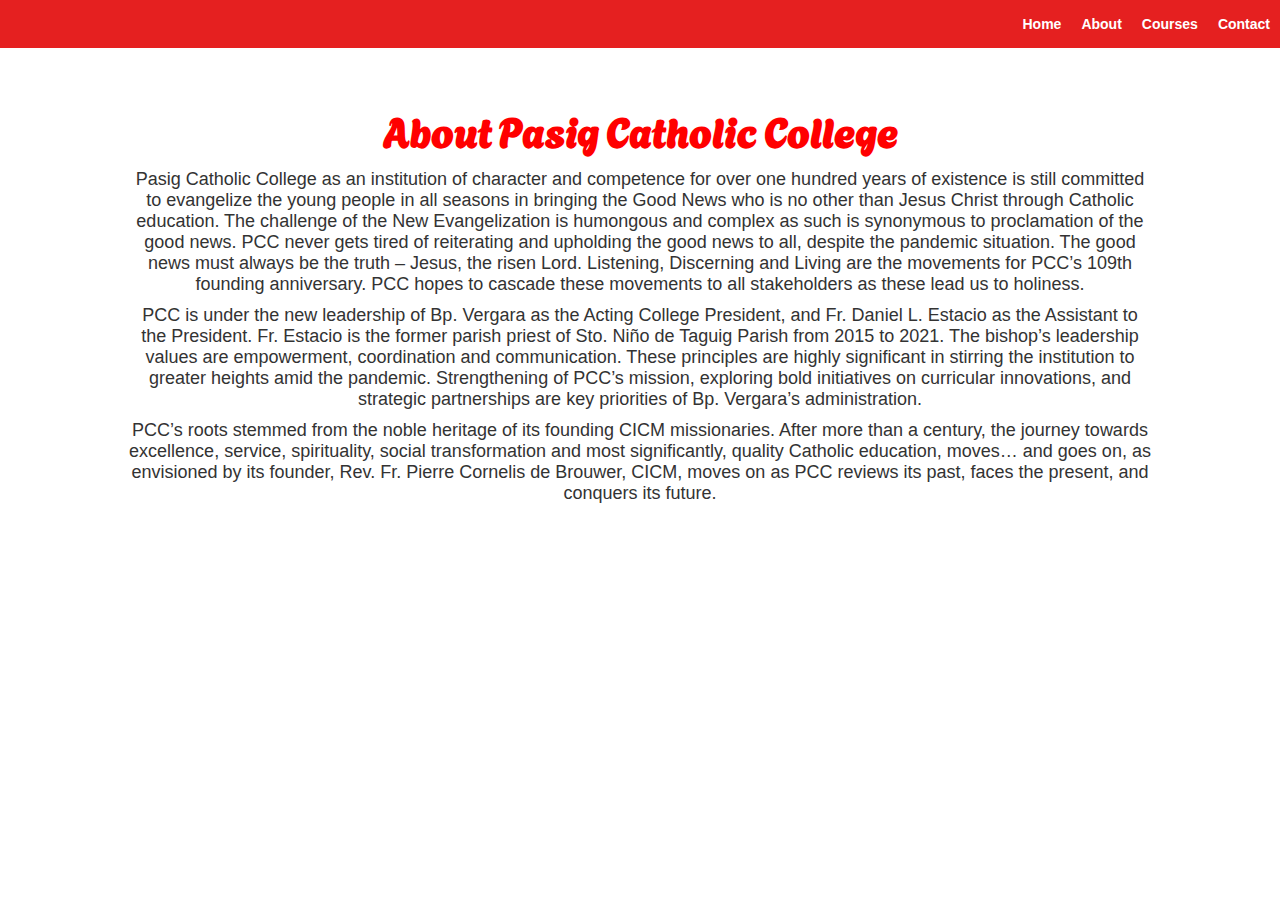
<file: about.html>
<!DOCTYPE html>
<html lang="en">
<head>
    <meta charset="UTF-8">
    <meta name="viewport" content="width=device-width, initial-scale=1.0">
    <title>About Us - Bright Future Academy</title>
    <link href='https://fonts.googleapis.com/css?family=Agbalumo' rel='stylesheet'>
    <style>
        * {
            margin: 0;
            padding: 0;
            box-sizing: border-box;
            font-family: 'Poppins', sans-serif;
        }
        body {
            background-color: white;
        }
        header {
            position: fixed;
            top: 10px;
            right: 20px;
            width: auto;
            display: flex;
            justify-content: flex-end;
            align-items: center;
            padding: 5px 20px;
            color: white;
            z-index: 1000;
        }
        nav {
    background:#E52020;
    padding: 15px 0; /* Adjust padding for better spacing */
    width: 100%; /* Ensure it covers full width */
    position: fixed;
    top: 0;
    left: 0;
    z-index: 1000;
    align-items: left;
}

nav ul {
    list-style: none;
    display: flex;
    justify-content: right; /* Centers nav items */
    padding: 0;
    margin: 0;
}

nav ul li {
    margin: 0 10px;
}

nav ul li a {
    text-decoration: none;
            color: white;
            font-size: 14px;
            transition: color 0.3s;
            font-weight: bold;
}

nav ul li a:hover {
    color: #8E1616;
}

        .content {
            margin: 100px auto;
            width: 80%;
            text-align: center;
        }
        .content h1 {
            font-size: 40px;
            font-family: 'Agbalumo';
            color: red;
        }
        .content p {
            font-size: 18px;
            color: #333;
            margin-top: 10px;
        }
        .page-section {
            background: url('PCC.JPG') no-repeat center center/cover;
            color: white;
            padding: 60px 20px;
            text-align: center;
            min-height: 100vh;
        }
        .page-section h2 {
            font-size: 36px;
            margin-bottom: 15px;
        }
        .page-section p {
            font-size: 18px;
            max-width: 800px;
            margin: auto;
        }
    </style>
</head>
<body>
    <header>
        <nav>
            <ul>
                <li><a href="index.html">Home</a></li>
                <li><a href="about.html">About</a></li>
                <li><a href="courses.html">Courses</a></li>
                <li><a href="contact.html">Contact</a></li>
            </ul>
        </nav>
    </header>
    <div class="content">
        <h1>About Pasig Catholic College</h1>
        <p>Pasig Catholic College as an institution of character and competence for over one hundred years of existence is still committed to evangelize the young people in all seasons in bringing the Good News who is no other than Jesus Christ through Catholic education. The challenge of the New Evangelization is humongous and complex as such is synonymous to proclamation of the good news. PCC never gets tired of reiterating and upholding the good news to all, despite the pandemic situation. The good news must always be the truth – Jesus, the risen Lord. Listening, Discerning and Living are the movements for PCC’s 109th founding anniversary. PCC hopes to cascade these movements to all stakeholders as these lead us to holiness.</p>
        <p>PCC is under the new leadership of Bp. Vergara as the Acting College President, and Fr. Daniel L. Estacio as the Assistant to the President. Fr. Estacio is the former parish priest of Sto. Niño de Taguig Parish from 2015 to 2021. The bishop’s leadership values are empowerment, coordination and communication. These principles are highly significant in stirring the institution to greater heights amid the pandemic. Strengthening of PCC’s mission, exploring bold initiatives on curricular innovations, and strategic partnerships are key priorities of Bp. Vergara’s administration.</p>
        <p>PCC’s roots stemmed from the noble heritage of its founding CICM missionaries. After more than a century, the journey towards excellence, service, spirituality, social transformation and most significantly, quality Catholic education, moves… and goes on, as envisioned by its founder, Rev. Fr. Pierre Cornelis de Brouwer, CICM, moves on as PCC reviews its past, faces the present, and conquers its future.</p>
    </div>
</body>
</html>
</file>
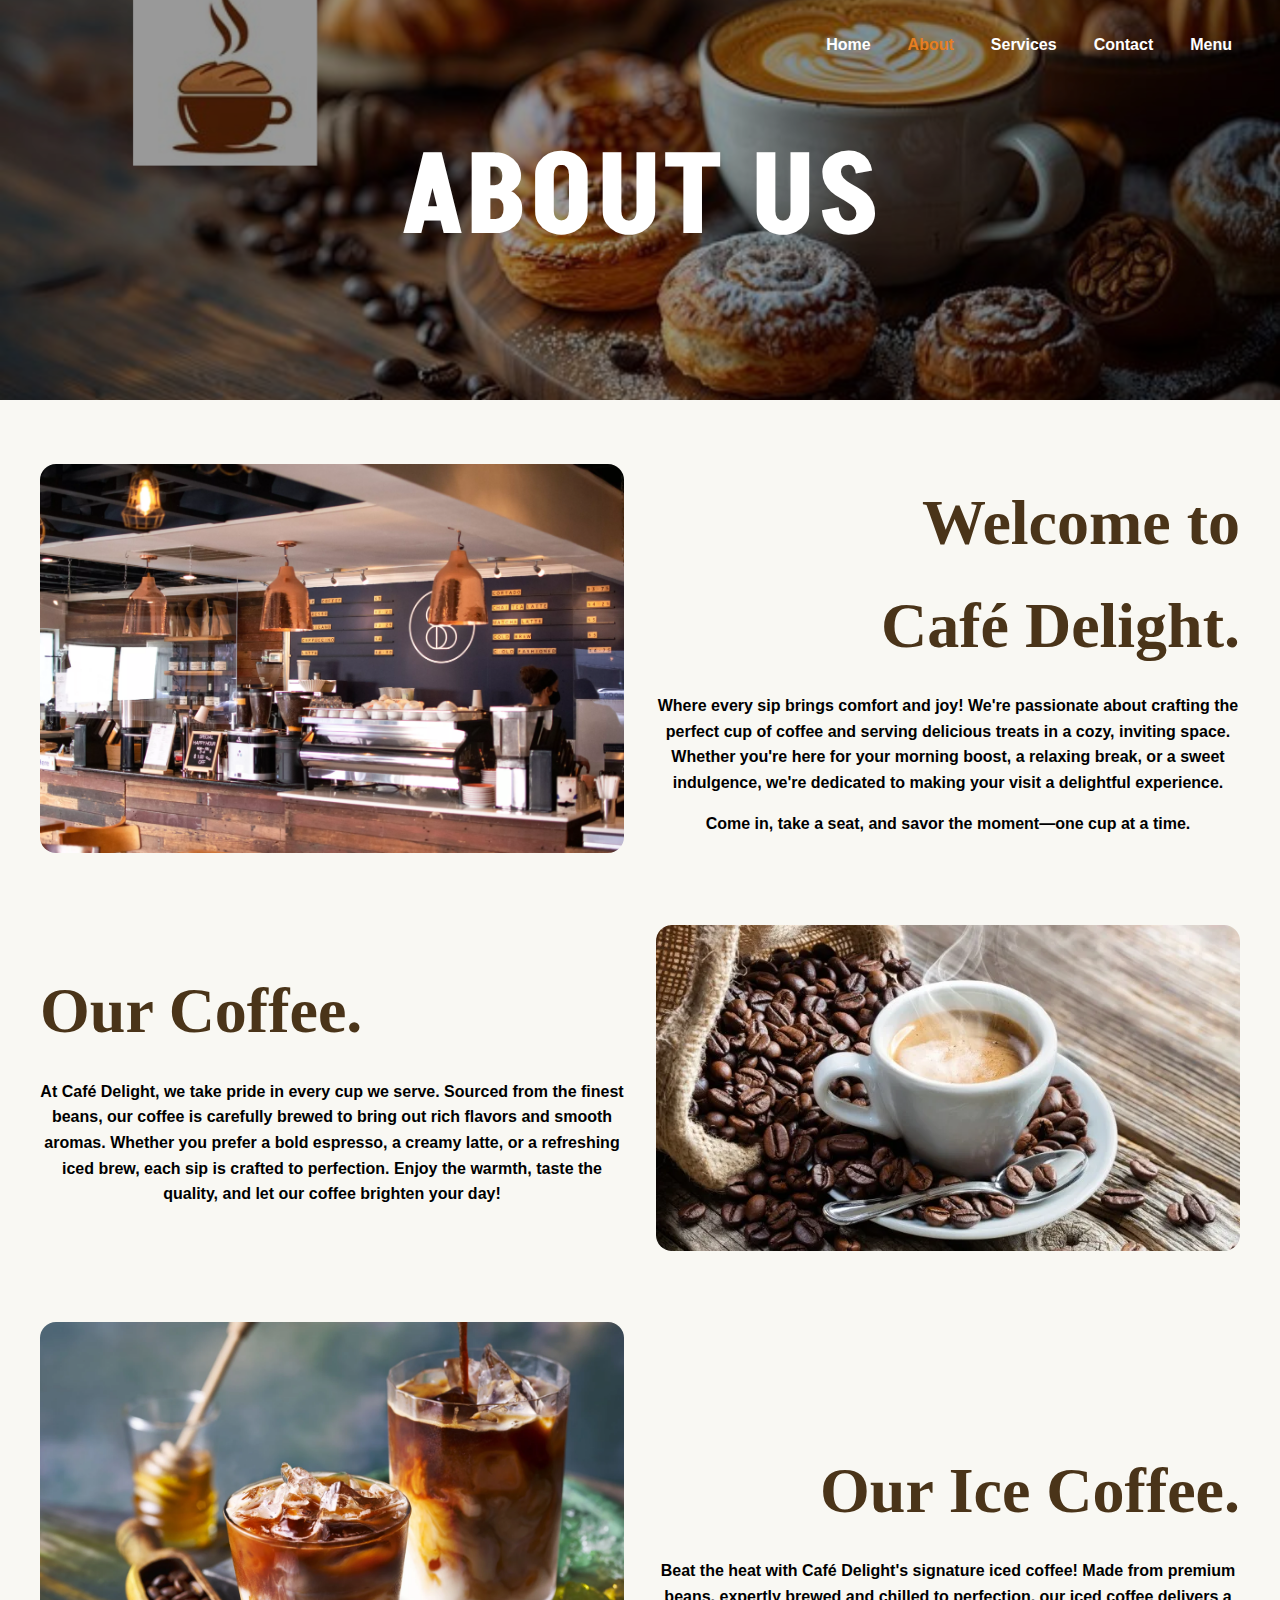
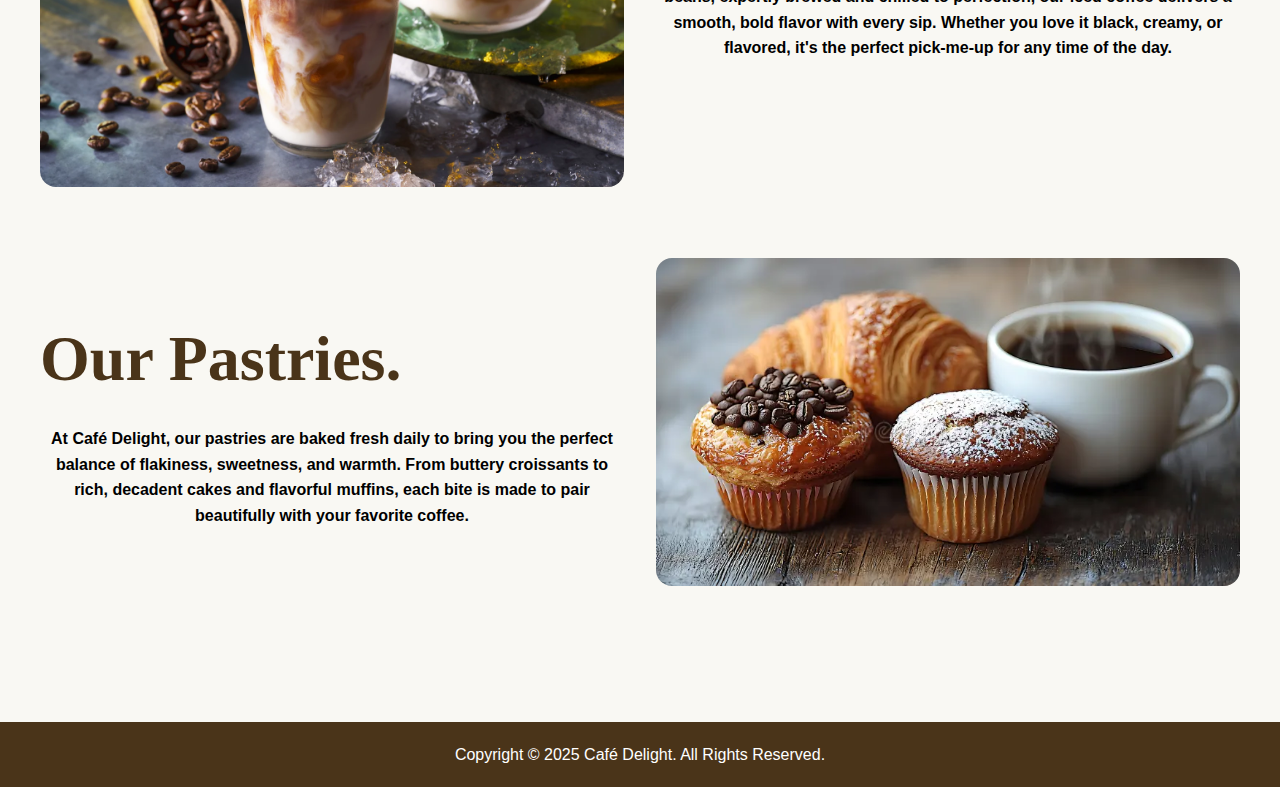
<file: aboutpage.html>
<!DOCTYPE html>
<html lang="en">
<head>
    <meta charset="UTF-8">
    <meta name="viewport" content="width=device-width, initial-scale=1.0">
    <title>About Us - Café Delight</title>
    <link href='https://fonts.googleapis.com/css?family=Akshar' rel='stylesheet'>
    <style>
        /* Reset and base styles */
        * {
            margin: 0;
            padding: 0;
            box-sizing: border-box;
        }

        body {
            font-family: 'Poppins', sans-serif;
            line-height: 1.6;
            color: black;
            background-color: #f9f8f3;
        }

        /* Hero section */
        .hero {
            background-image: url("about.png");
            background-size: cover;
            background-position: center;
            height: 400px;
            position: relative;
            color: white;
        }

        .hero::before {
            content: "";
            position: absolute;
            top: 0;
            left: 0;
            right: 0;
            bottom: 0;
            background-color: rgba(0, 0, 0, 0.4);
        }

        nav {
            display: flex;
            justify-content: flex-end; /* Moves nav links to the right */
            padding: 2rem 3rem;
            position: relative;
            z-index: 1;
        }

        nav ul {
            display: flex;
            list-style: none;
            gap: 5px;
        }

        nav ul li {
            margin-left: 2rem;
        }

        nav ul li a {
            color: white;
            text-decoration: none;
            font-weight: bold;
            transition: color 0.3s ease;
            font-family: 'Poppins', sans-serif;
            font-size: 16px; 
            letter-spacing: 0px;
            text-transform: none;
        }

        nav ul li a:hover,
        nav ul li a.active {
            color: #e67e22;
        }

        .hero h1 {
            position: absolute;
            top: 50%;
            left: 50%;
            transform: translate(-50%, -50%);
            font-size: 7rem;
            font-family: 'Akshar';
            text-align: center;
            letter-spacing: 2px;
            z-index: 2;
        }

        /* Main content */
        .striped-background {
            background-image: white;
            padding: 4rem 2rem;
        }

        section {
            max-width: 1200px;
            margin: 0 auto 4rem;
            display: flex;
            align-items: center;
            gap: 2rem;
        }

        .image-container {
            flex: 1;
        }

        .image-container img {
            width: 100%;
            height: auto;
            border-radius: 1rem;
        }

        .content {
            flex: 1;
        }

        h2 {
            font-family: "Playfair Display", serif;
            font-size: 4rem;
            color: #4a3419;
            margin-bottom: 1rem;
            text-align: right;
        }

        h3 {
            font-family: "Playfair Display", serif;
            font-size: 4rem;
            color: #4a3419;
            margin-bottom: 1rem;
            text-align: left;
        }

        p {
            margin-bottom: 1rem;
            text-align: center;
        }

        /* Footer */
        footer {
            background-color: #4a3419;
            color: white;
            text-align: center;
            padding: 20px;
        }

        /* Responsive design */
        @media (max-width: 768px) {
            section {
                flex-direction: column;
            }

            .our-coffee .content,
            .our-pastries .content {
                order: -1;
            }
        }
    </style>

</head>
<body>
    <header class="hero">
        <nav>
            <ul>
                <li><a href="index.html">Home</a></li>
                <li><a href="aboutpage.html" class="active">About</a></li>
                <li><a href="service.html">Services</a></li>
                <li><a href="contactpage.html">Contact</a></li>
                <li><a href="menu.html">Menu</a></li>
            </ul>
        </nav>
        <h1>ABOUT US</h1>
    </header>

    <main class="striped-background">
        <section class="welcome">
            <div class="image-container">
                <img src="4.webp" alt="Café Delight Interior">
            </div>
            <div class="content">
                <h2>Welcome to<br>Café Delight.</h2>
                <b><p>Where every sip brings comfort and joy! We're passionate about crafting the perfect cup of coffee and serving delicious treats in a cozy, inviting space. Whether you're here for your morning boost, a relaxing break, or a sweet indulgence, we're dedicated to making your visit a delightful experience.</p></b>
                <b><p>Come in, take a seat, and savor the moment—one cup at a time.</p></b>
            </div>
        </section>

        <section class="our-coffee">
            <div class="content">
                <h3>Our Coffee.</h3>
                <b><p>At Café Delight, we take pride in every cup we serve. Sourced from the finest beans, our coffee is carefully brewed to bring out rich flavors and smooth aromas. Whether you prefer a bold espresso, a creamy latte, or a refreshing iced brew, each sip is crafted to perfection. Enjoy the warmth, taste the quality, and let our coffee brighten your day!</p></b>
            </div>
            <div class="image-container">
                <img src="5.webp" alt="Coffee cup with beans">
            </div>
        </section>

        <section class="our-ice-coffee">
            <div class="image-container">
                <img src="6.webp" alt="Iced coffee">
            </div>
            <div class="content">
                <h2>Our Ice Coffee.</h2>
                <b><p>Beat the heat with Café Delight's signature iced coffee! Made from premium beans, expertly brewed and chilled to perfection, our iced coffee delivers a smooth, bold flavor with every sip. Whether you love it black, creamy, or flavored, it's the perfect pick-me-up for any time of the day.</p></b>
            </div>
        </section>

        <section class="our-pastries">
            <div class="content">
                <h3>Our Pastries.</h3>
                <b><p>At Café Delight, our pastries are baked fresh daily to bring you the perfect balance of flakiness, sweetness, and warmth. From buttery croissants to rich, decadent cakes and flavorful muffins, each bite is made to pair beautifully with your favorite coffee.</p></b>
            </div>
            <div class="image-container">
                <img src="7.webp" alt="Pastries and coffee">
            </div>
        </section>
    </main>

    <footer>
        Copyright © 2025 Café Delight. All Rights Reserved.
    </footer>
</body>
</html>
</file>
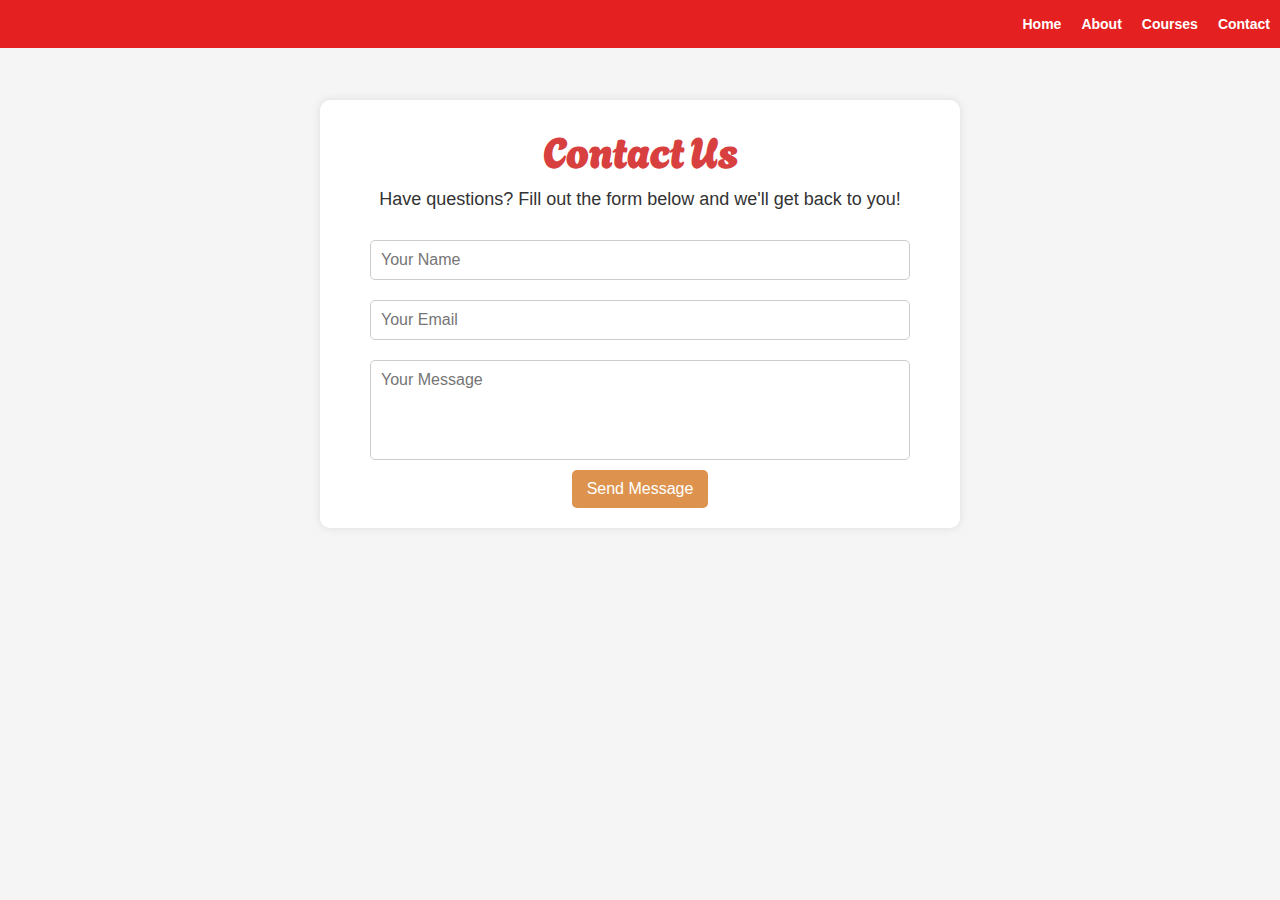
<file: contact.html>
<!DOCTYPE html>
<html lang="en">
<head>
    <meta charset="UTF-8">
    <meta name="viewport" content="width=device-width, initial-scale=1.0">
    <title>Contact - Bright Future Academy</title>
    <link href='https://fonts.googleapis.com/css?family=Agbalumo' rel='stylesheet'>
    <style>
        * {
            margin: 0;
            padding: 0;
            box-sizing: border-box;
            font-family: 'Poppins', sans-serif;
        }
        body {
            background-color: #f5f5f5;
        }
        header {
            position: fixed;
            top: 10px;
            right: 20px;
            width: auto;
            display: flex;
            justify-content: flex-end;
            align-items: center;
            padding: 5px 20px;
            color: white;
            z-index: 1000;
        }
        nav {
            background:#E52020;
    padding: 15px 0; /* Adjust padding for better spacing */
    width: 100%; /* Ensure it covers full width */
    position: fixed;
    top: 0;
    left: 0;
    z-index: 1000;
    align-items: left;
}

nav ul {
    list-style: none;
    display: flex;
    justify-content: right; /* Centers nav items */
    padding: 0;
    margin: 0;
}

nav ul li {
    margin: 0 10px;
}

nav ul li a {
    text-decoration: none;
            color: white;
            font-size: 14px;
            transition: color 0.3s;
            font-weight: bold;
}

nav ul li a:hover {
    color: #8E1616;
}
        .contact {
            margin: 100px auto;
            width: 50%;
            text-align: center;
            background: white;
            padding: 20px;
            border-radius: 10px;
            box-shadow: 0 0 10px rgba(0, 0, 0, 0.1);
        }
        .contact h1 {
            font-size: 40px;
            font-family: 'Agbalumo';
            color: #D84040;
        }
        .contact p {
            font-size: 18px;
            margin-top: 10px;
            color: #333;
        }
        form {
            margin-top: 20px;
            display: flex;
            flex-direction: column;
            align-items: center;
        }
        input, textarea {
            width: 90%;
            padding: 10px;
            margin: 10px 0;
            border: 1px solid #ccc;
            border-radius: 5px;
            font-size: 16px;
        }
        textarea {
            height: 100px;
            resize: none;
        }
        .submit-btn {
            background: #DD934E;
            color: white;
            border: none;
            padding: 10px 15px;
            cursor: pointer;
            font-size: 16px;
            border-radius: 5px;
            transition: background 0.3s;
        }
        .submit-btn:hover {
            background: #c47a3b;
        }
    </style>
</head>
<body>
    <header>
        <nav>
            <ul>
                <li><a href="index.html">Home</a></li>
                <li><a href="about.html">About</a></li>
                <li><a href="courses.html">Courses</a></li>
                <li><a href="contact.html">Contact</a></li>
            </ul>
        </nav>
    </header>

    <div class="contact">
        <h1>Contact Us</h1>
        <p>Have questions? Fill out the form below and we'll get back to you!</p>
        
        <form action="#" method="POST">
            <input type="text" name="name" placeholder="Your Name" required>
            <input type="email" name="email" placeholder="Your Email" required>
            <textarea name="message" placeholder="Your Message" required></textarea>
            <button type="submit" class="submit-btn">Send Message</button>
        </form>
    </div>
</body>
</html>
</file>
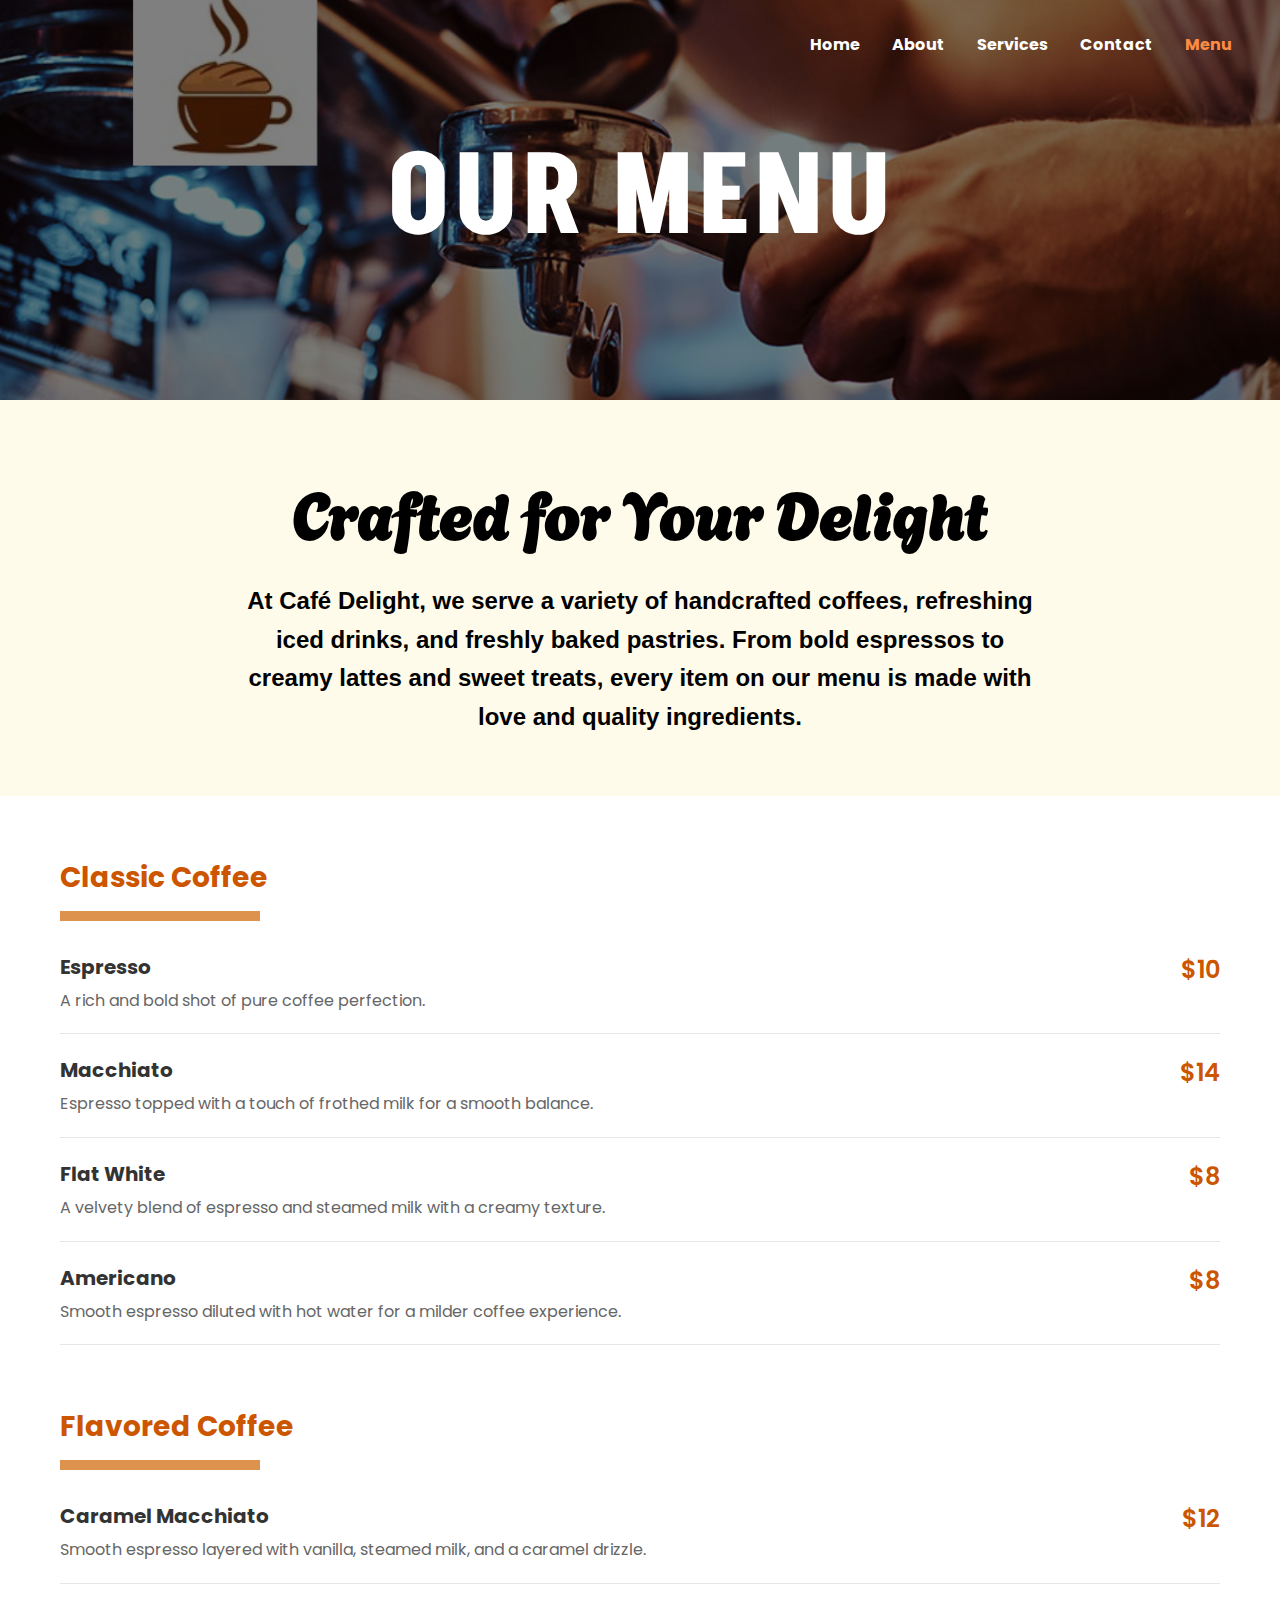
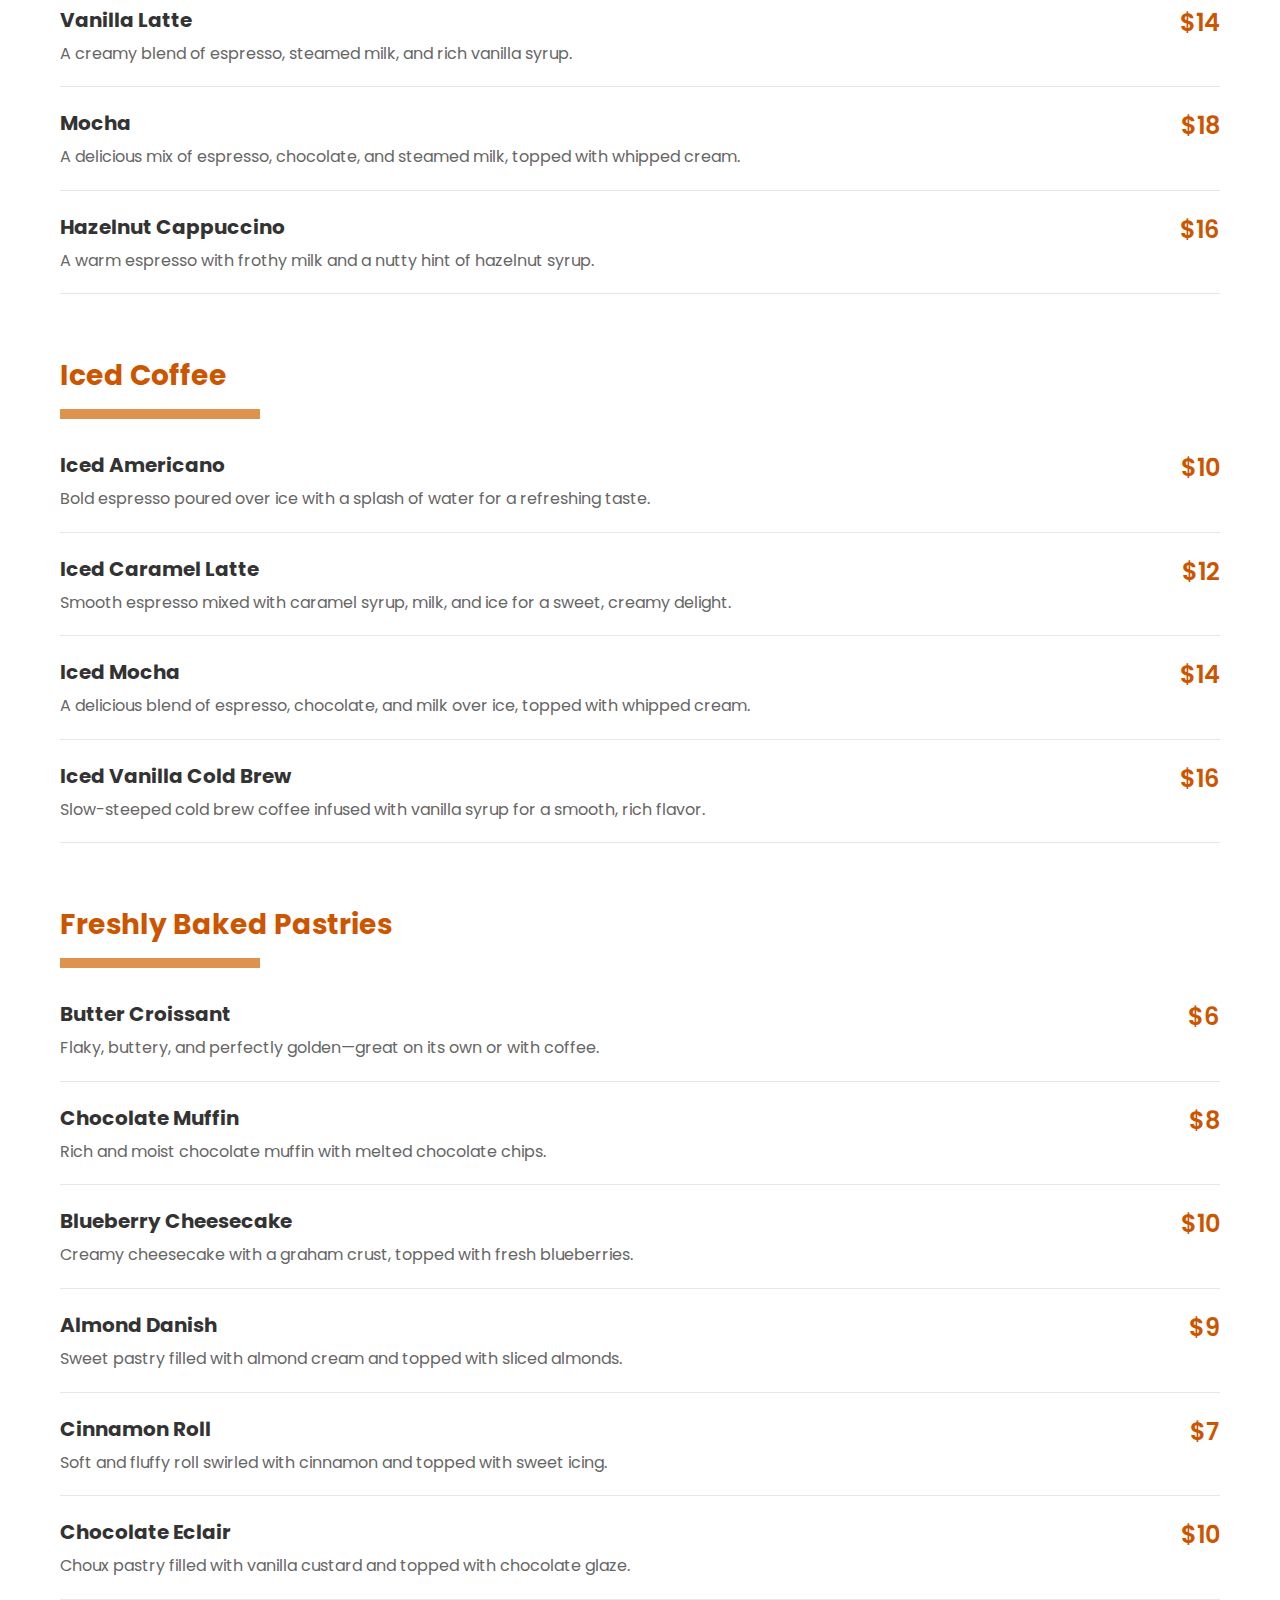
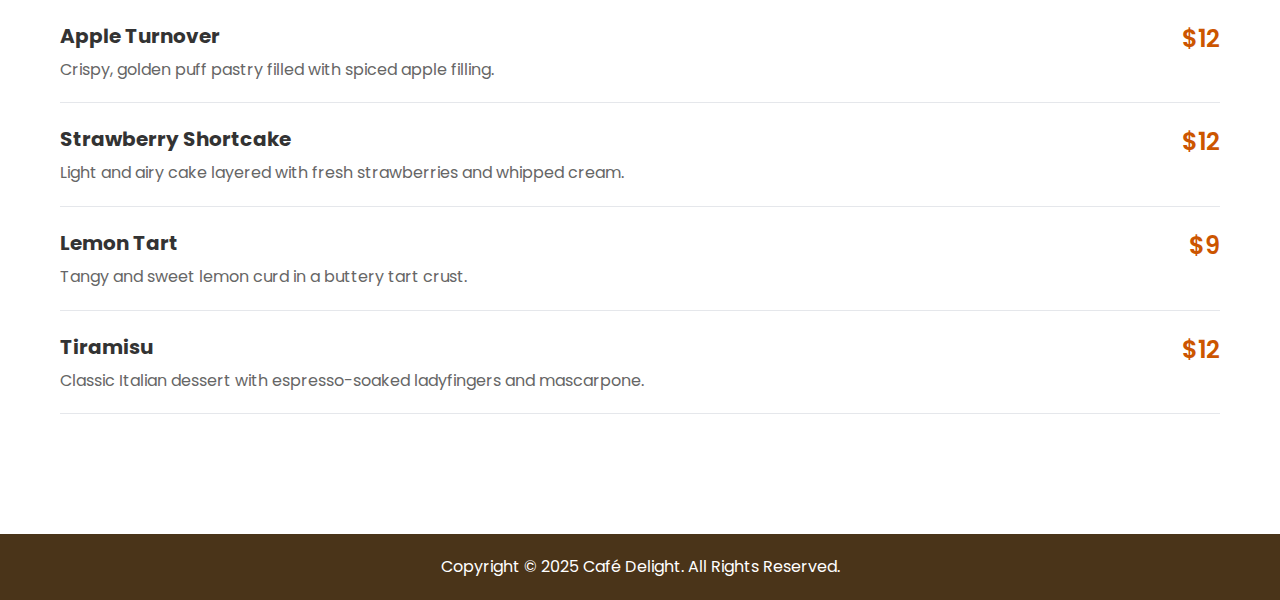
<file: menu.html>
<!DOCTYPE html>
<html lang="en">
<head>
    <meta charset="UTF-8">
    <meta name="viewport" content="width=device-width, initial-scale=1.0">
    <title>Menu - Café Delight</title>
    <link href="https://fonts.googleapis.com/css2?family=Playfair+Display:wght@400;700&family=Poppins:wght@300;400;500&family=Akshar&display=swap" rel="stylesheet">
    <link href='https://fonts.googleapis.com/css?family=Agbalumo' rel='stylesheet'>
    <style>
        * {
            margin: 0;
            padding: 0;
            box-sizing: border-box;
        }

        body {
            font-family: 'Poppins', sans-serif;
            line-height: 1.6;
            color: black;
        }

        /* Header and Navigation */
        .header {
            background-image: url('Untitled design (1).png');
            background-size: cover;
            background-position: center;
            height: 400px;
            position: relative;
            color: white;
        }

        .overlay {
            content: "";
            position: absolute;
            top: 0;
            left: 0;
            right: 0;
            bottom: 0;
            background-color: rgba(0, 0, 0, 0.5);
        }

        .nav-container {
            position: relative;
            z-index: 2;
            padding: 2rem 3rem;
            display: flex;
            justify-content: flex-end;
            align-items: center;
            z-index: 1;
        }

        .nav-links {
            display: flex;
            gap: 32px; /* Consistent gap between all nav items */
            list-style: none;
        }

        .nav-links a {
            color: white;
            text-decoration: none;
            font-size: 16px; /* Consistent font size */
            font-weight: bold; /* Consistent font weight */
            font-family: 'Poppins', sans-serif; /* Explicitly set font family */
            transition: color 0.3s ease;
            letter-spacing: 0px; /* No letter spacing */
            text-transform: none; /* No text transformation */
        }

        /* Only change the color for active and hover states, nothing else */
        .nav-links a:hover {
            color: #FF8B42;
        }

        .nav-links a.active {
            color: #FF8B42;
        }

        .page-title {
            position: absolute;
            top: 50%;
            left: 50%;
            transform: translate(-50%, -50%);
            color: white;
            font-size: 7rem;
            font-family: 'Akshar';
            letter-spacing: 2px;
            z-index: 2;
            text-align: center;
        }

        /* Introduction Section */
        .intro {
            background-color: #fffbeb;
            padding: 60px 20px;
            text-align: center;
            font-weight: bold;
            font-family: 'arial';
        
        }

        .intro h2 {
            font-size: 4rem;
            color: black;
            margin-bottom: 20px;
            font-family: 'Agbalumo';
        }

        .intro p {
            max-width: 800px;
            margin: 0 auto;
            font-size: 1.5rem;
            color: black;
        }

        /* Menu Sections */
        .menu-container {
            max-width: 1200px;
            margin: 0 auto;
            padding: 60px 20px;
        }

        .menu-section {
            margin-bottom: 60px;
        }

        .section-title {
            color: #CC5500;
            font-size: 28px;
            margin-bottom: 10px;
            display: flex;
            align-items: center;
        }

        .section-divider {
            height: 10px;
            width: 200px;
            background-color: #DD934E;
            margin-bottom: 30px;
        }

        .menu-items {
            display: flex;
            flex-direction: column;
            gap: 20px;
        }

        .menu-item {
            display: flex;
            justify-content: space-between;
            border-bottom: 1px solid #e5e7eb;
            padding-bottom: 20px;
        }

        .item-details {
            flex: 1;
        }

        .item-name {
            font-size: 20px;
            font-weight: bold;
            color: #333;
            margin-bottom: 5px;
        }

        .item-description {
            color: #666;
            font-size: 16px;
        }

        .item-price {
            font-size: 24px;
            font-weight: 600;
            color: #CC5500;
            min-width: 80px;
            text-align: right;
        }

        /* Footer */
        .footer {
            background-color: #4A3419;
            color: white;
            text-align: center;
            padding: 20px;
        }

        /* Responsive Design */
        @media (max-width: 768px) {
            .nav-container {
                padding: 20px;
                justify-content: center;
            }

            .nav-links {
                gap: 20px; /* Smaller but still consistent gap on mobile */
                flex-wrap: wrap;
                justify-content: center;
            }

            .nav-links a {
                font-size: 14px; /* Smaller but still consistent font size on mobile */
            }

            .page-title {
                font-size: 48px;
            }

            .section-title {
                font-size: 24px;
            }

            .item-name {
                font-size: 18px;
            }

            .item-price {
                font-size: 20px;
            }
        }
    </style>
</head>
<body>
    <!-- Header with Navigation -->
    <header class="header">
        <div class="overlay"></div>
        <div class="nav-container">
            <nav>
                <ul class="nav-links">
                    <li><a href="index.html">Home</a></li>
                    <li><a href="aboutpage.html">About</a></li>
                    <li><a href="service.html">Services</a></li>
                    <li><a href="contactpage.html">Contact</a></li>
                    <li><a href="#" class="active">Menu</a></li>
                </ul>
            </nav>
        </div>
        <h1 class="page-title">OUR MENU</h1>
    </header>

    <!-- Introduction -->
    <section class="intro">
        <h2>Crafted for Your Delight</h2>
        <p>At Café Delight, we serve a variety of handcrafted coffees, refreshing iced drinks, and freshly baked pastries. From bold espressos to creamy lattes and sweet treats, every item on our menu is made with love and quality ingredients.</p>
    </section>

    <!-- Menu Sections -->
    <div class="menu-container">
        <!-- Classic Coffee -->
        <section class="menu-section">
            <h2 class="section-title">Classic Coffee</h2>
            <div class="section-divider"></div>
            <div class="menu-items">
                <div class="menu-item">
                    <div class="item-details">
                        <h3 class="item-name">Espresso</h3>
                        <p class="item-description">A rich and bold shot of pure coffee perfection.</p>
                    </div>
                    <div class="item-price">$10</div>
                </div>

                <div class="menu-item">
                    <div class="item-details">
                        <h3 class="item-name">Macchiato</h3>
                        <p class="item-description">Espresso topped with a touch of frothed milk for a smooth balance.</p>
                    </div>
                    <div class="item-price">$14</div>
                </div>

                <div class="menu-item">
                    <div class="item-details">
                        <h3 class="item-name">Flat White</h3>
                        <p class="item-description">A velvety blend of espresso and steamed milk with a creamy texture.</p>
                    </div>
                    <div class="item-price">$8</div>
                </div>

                <div class="menu-item">
                    <div class="item-details">
                        <h3 class="item-name">Americano</h3>
                        <p class="item-description">Smooth espresso diluted with hot water for a milder coffee experience.</p>
                    </div>
                    <div class="item-price">$8</div>
                </div>
            </div>
        </section>

        <!-- Flavored Coffee -->
        <section class="menu-section">
            <h2 class="section-title">Flavored Coffee</h2>
            <div class="section-divider"></div>
            <div class="menu-items">
                <div class="menu-item">
                    <div class="item-details">
                        <h3 class="item-name">Caramel Macchiato</h3>
                        <p class="item-description">Smooth espresso layered with vanilla, steamed milk, and a caramel drizzle.</p>
                    </div>
                    <div class="item-price">$12</div>
                </div>

                <div class="menu-item">
                    <div class="item-details">
                        <h3 class="item-name">Vanilla Latte</h3>
                        <p class="item-description">A creamy blend of espresso, steamed milk, and rich vanilla syrup.</p>
                    </div>
                    <div class="item-price">$14</div>
                </div>

                <div class="menu-item">
                    <div class="item-details">
                        <h3 class="item-name">Mocha</h3>
                        <p class="item-description">A delicious mix of espresso, chocolate, and steamed milk, topped with whipped cream.</p>
                    </div>
                    <div class="item-price">$18</div>
                </div>

                <div class="menu-item">
                    <div class="item-details">
                        <h3 class="item-name">Hazelnut Cappuccino</h3>
                        <p class="item-description">A warm espresso with frothy milk and a nutty hint of hazelnut syrup.</p>
                    </div>
                    <div class="item-price">$16</div>
                </div>
            </div>
        </section>

        <!-- Iced Coffee -->
        <section class="menu-section">
            <h2 class="section-title">Iced Coffee</h2>
            <div class="section-divider"></div>
            <div class="menu-items">
                <div class="menu-item">
                    <div class="item-details">
                        <h3 class="item-name">Iced Americano</h3>
                        <p class="item-description">Bold espresso poured over ice with a splash of water for a refreshing taste.</p>
                    </div>
                    <div class="item-price">$10</div>
                </div>

                <div class="menu-item">
                    <div class="item-details">
                        <h3 class="item-name">Iced Caramel Latte</h3>
                        <p class="item-description">Smooth espresso mixed with caramel syrup, milk, and ice for a sweet, creamy delight.</p>
                    </div>
                    <div class="item-price">$12</div>
                </div>

                <div class="menu-item">
                    <div class="item-details">
                        <h3 class="item-name">Iced Mocha</h3>
                        <p class="item-description">A delicious blend of espresso, chocolate, and milk over ice, topped with whipped cream.</p>
                    </div>
                    <div class="item-price">$14</div>
                </div>

                <div class="menu-item">
                    <div class="item-details">
                        <h3 class="item-name">Iced Vanilla Cold Brew</h3>
                        <p class="item-description">Slow-steeped cold brew coffee infused with vanilla syrup for a smooth, rich flavor.</p>
                    </div>
                    <div class="item-price">$16</div>
                </div>
            </div>
        </section>

        <!-- Freshly Baked Pastries -->
        <section class="menu-section">
            <h2 class="section-title">Freshly Baked Pastries</h2>
            <div class="section-divider"></div>
            <div class="menu-items">
                <div class="menu-item">
                    <div class="item-details">
                        <h3 class="item-name">Butter Croissant</h3>
                        <p class="item-description">Flaky, buttery, and perfectly golden—great on its own or with coffee.</p>
                    </div>
                    <div class="item-price">$6</div>
                </div>

                <div class="menu-item">
                    <div class="item-details">
                        <h3 class="item-name">Chocolate Muffin</h3>
                        <p class="item-description">Rich and moist chocolate muffin with melted chocolate chips.</p>
                    </div>
                    <div class="item-price">$8</div>
                </div>

                <div class="menu-item">
                    <div class="item-details">
                        <h3 class="item-name">Blueberry Cheesecake</h3>
                        <p class="item-description">Creamy cheesecake with a graham crust, topped with fresh blueberries.</p>
                    </div>
                    <div class="item-price">$10</div>
                </div>

                <div class="menu-item">
                    <div class="item-details">
                        <h3 class="item-name">Almond Danish</h3>
                        <p class="item-description">Sweet pastry filled with almond cream and topped with sliced almonds.</p>
                    </div>
                    <div class="item-price">$9</div>
                </div>

                <div class="menu-item">
                    <div class="item-details">
                        <h3 class="item-name">Cinnamon Roll</h3>
                        <p class="item-description">Soft and fluffy roll swirled with cinnamon and topped with sweet icing.</p>
                    </div>
                    <div class="item-price">$7</div>
                </div>

                <div class="menu-item">
                    <div class="item-details">
                        <h3 class="item-name">Chocolate Eclair</h3>
                        <p class="item-description">Choux pastry filled with vanilla custard and topped with chocolate glaze.</p>
                    </div>
                    <div class="item-price">$10</div>
                </div>

                <div class="menu-item">
                    <div class="item-details">
                        <h3 class="item-name">Apple Turnover</h3>
                        <p class="item-description">Crispy, golden puff pastry filled with spiced apple filling.</p>
                    </div>
                    <div class="item-price">$12</div>
                </div>

                <div class="menu-item">
                    <div class="item-details">
                        <h3 class="item-name">Strawberry Shortcake</h3>
                        <p class="item-description">Light and airy cake layered with fresh strawberries and whipped cream.</p>
                    </div>
                    <div class="item-price">$12</div>
                </div>

                <div class="menu-item">
                    <div class="item-details">
                        <h3 class="item-name">Lemon Tart</h3>
                        <p class="item-description">Tangy and sweet lemon curd in a buttery tart crust.</p>
                    </div>
                    <div class="item-price">$9</div>
                </div>

                <div class="menu-item">
                    <div class="item-details">
                        <h3 class="item-name">Tiramisu</h3>
                        <p class="item-description">Classic Italian dessert with espresso-soaked ladyfingers and mascarpone.</p>
                    </div>
                    <div class="item-price">$12</div>
                </div>
            </div>
        </section>
    </div>

    <!-- Footer -->
    <footer class="footer">
        <p>Copyright © 2025 Café Delight. All Rights Reserved.</p>
    </footer>
</body>
</html>
</file>
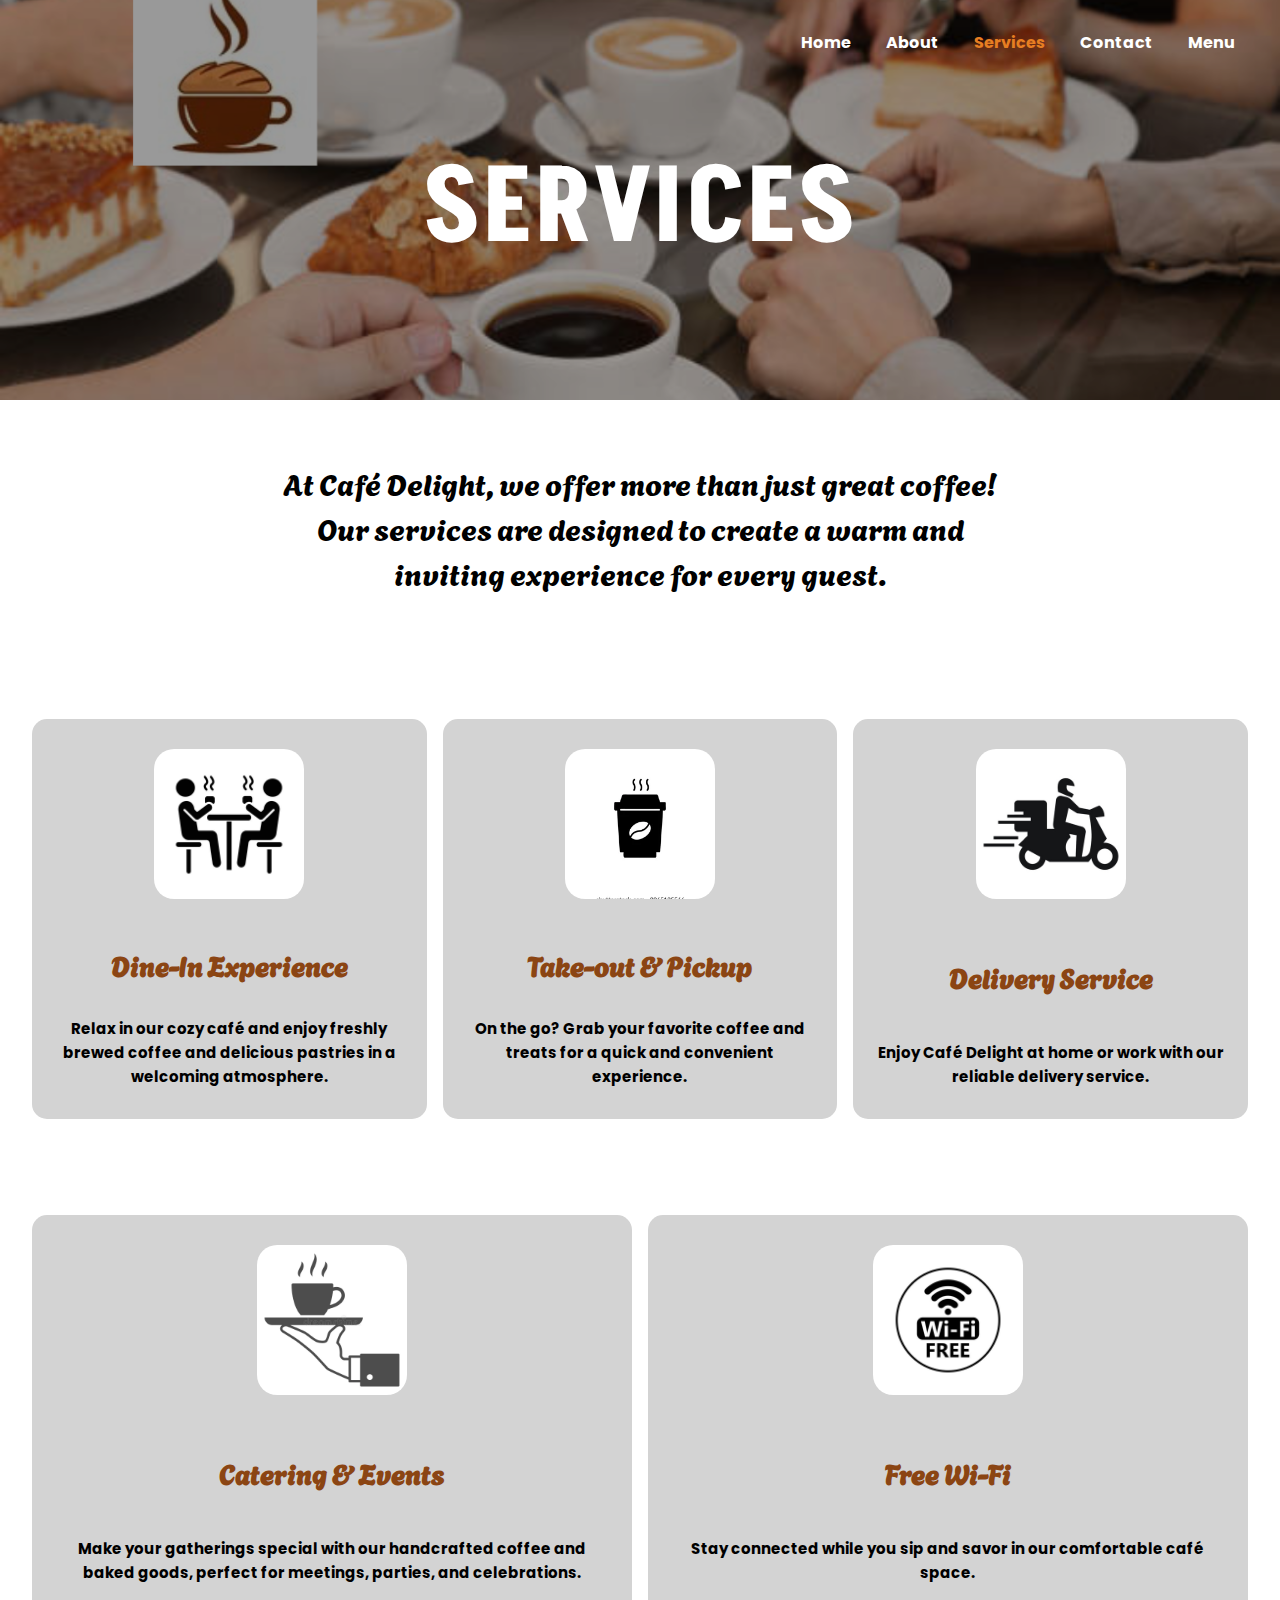
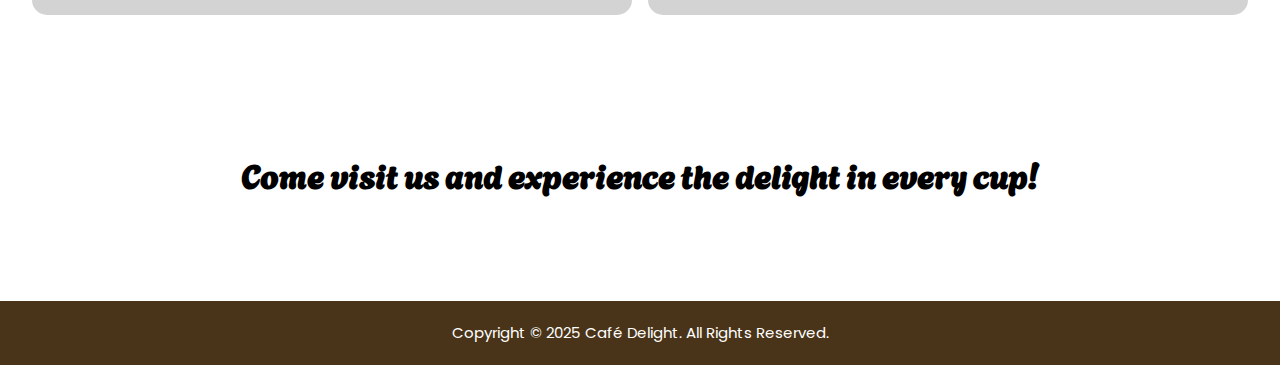
<file: service.html>
<!DOCTYPE html>
<html lang="en">
<head>
    <meta charset="UTF-8">
    <meta name="viewport" content="width=device-width, initial-scale=1.0">
    <title>Café Delight - Services</title>
    <link rel="stylesheet" href="https://www.w3schools.com/w3css/4/w3.css">
    <link href="https://fonts.googleapis.com/css2?family=Playfair+Display:wght@400;700&family=Poppins:wght@300;400;500&family=Akshar&display=swap" rel="stylesheet">
    <link href='https://fonts.googleapis.com/css?family=Agbalumo' rel='stylesheet'>
    <style>
        /* Reset and base styles */
        * {
            margin: 0;
            padding: 0;
            box-sizing: border-box;
        }

        body {
            font-family: 'Poppins', sans-serif;
            line-height: 1.6;
            color: black;
            
        }

        h1, h2, h3, h4, h5, h6 {
            font-family: 'Agbalumo';
        }

        /* Hero section */
        .hero-section {
            background-image: url('service.png');
            background-size: cover;
            background-position: center;
            height: 400px;
            position: relative;
            color: white;
        }

        .hero-section::before {
            content: "";
            position: absolute;
            top: 0;
            left: 0;
            right: 0;
            bottom: 0;
            background-color: rgba(0, 0, 0, 0.4);
        }

        nav {
            display: flex;
            justify-content: flex-end;
            padding: 2rem 3rem;
            position: relative;
            z-index: 2;
            align-items: center;
        }

        nav ul {
            display: flex;
            list-style: none;
            gap: 5px;
        }

        nav ul li {
            margin-left: 2rem;
        }

        nav ul li a {
            color: white;
            text-decoration: none;
            font-weight: bold;
            transition: color 0.3s ease;
            font-family: 'Poppins', sans-serif;
            font-size: 16px; 
            letter-spacing: 0px;
            text-transform: none;
        }

        nav ul li a:hover,
        nav ul li a.active {
            color: #e67e22;
        }

        .services-title {
            position: absolute;
            top: 50%;
            left: 50%;
            transform: translate(-50%, -50%);
            font-size: 7rem;
            font-family: 'Akshar';
            text-align: center;
            letter-spacing: 2px;
            z-index: 2;
            font-weight: bold;
        }

        /* Main content */
        .intro-section {
            padding: 4rem 2rem;
            text-align: center;
        }

        .intro-text {
            font-size: 2rem;
            line-height: 1.5;
            color: black;
            font-weight: 400;
            max-width: 800px;
            margin: 0 auto;
        }

        /* Service Cards */
        .service-card {
            background-color: #d3d3d3;
            border-radius: 15px;
            padding: 30px 20px;
            height: 100%;
            transition: transform 0.3s ease;
            display: flex;
            flex-direction: column;
            justify-content: space-between;
            min-height: 400px;
        }

        .service-card:hover {
            transform: translateY(-5px);
            box-shadow: 0 10px 20px rgba(0, 0, 0, 0.1);
        }

        .icon-container {
            background-color: white;
            width: 150px;
            height: 150px;
            border-radius: 20px;
            margin: 0 auto 20px;
            display: flex;
            align-items: center;
            justify-content: center;
            overflow: hidden;
        }

        .service-icon {
            width: 100%;
            height: 100%;
            object-fit: cover;
        }

        .service-title {
            color: #8b4513;
            font-size: 1.8rem;
            margin-bottom: 15px;
            font-weight: 700;
            font-family: 'Agbalumo';
        }

        .service-description {
            font-size: 1rem;
            line-height: 1.6;
        }

        /* Tagline */
        .tagline {
            font-size: 2.2rem;
            color: black;
            font-weight: 700;
            line-height: 1.4;
            text-align: center;
            padding: 2rem 0;
        }

        /* Footer */
        footer {
            background-color: #4a3419;
            color: white;
            text-align: center;
            padding: 20px;
        }
        /* Responsive design */
        @media (max-width: 768px) {
            .services-title {
                font-size: 4rem;
            }

            nav {
                justify-content: center;
            }

            nav ul li {
                margin-left: 1rem;
                margin-right: 1rem;
            }

            .intro-text {
                font-size: 1.4rem;
            }

            .service-card {
                min-height: auto;
            }
        }
    </style>
</head>
<body>
    <header class="hero-section">
        <nav>
            <ul>
                <li><a href="index.html">Home</a></li>
                <li><a href="aboutpage.html">About</a></li>
                <li><a href="service.html" class="active">Services</a></li>
                <li><a href="contactpage.html">Contact</a></li>
                <li><a href="menu.html">Menu</a></li>
            </ul>
        </nav>
        <h1 class="services-title">SERVICES</h1>
    </header>

    <main>
        <div class="intro-section">
            <b><h2 class="intro-text">At Café Delight, we offer more than just great coffee!<br>
                Our services are designed to create a warm and<br>
                inviting experience for every guest.</h2></b>
        </div>

        <div class="w3-container w3-padding-64">
            <div class="w3-row-padding w3-center">
                <div class="w3-third">
                    <div class="service-card">
                        <div class="icon-container">
                            <img src="9.jpg" alt="Dine-In Experience" class="service-icon">
                        </div>
                        <h3 class="service-title">Dine-In Experience</h3>
                        <b><p class="service-description">Relax in our cozy café and enjoy freshly brewed coffee and delicious pastries in a welcoming atmosphere.</p></b>
                    </div>
                </div>
                <div class="w3-third">
                    <div class="service-card">
                        <div class="icon-container">
                            <img src="10.webp" alt="Take-out & Pickup" class="service-icon">
                        </div>
                        <h3 class="service-title">Take-out & Pickup</h3>
                        <b><p class="service-description">On the go? Grab your favorite coffee and treats for a quick and convenient experience.</p></b>
                    </div>
                </div>
                <div class="w3-third">
                    <div class="service-card">
                        <div class="icon-container">
                            <img src="11.jpg" alt="Delivery Service" class="service-icon">
                        </div>
                        <h3 class="service-title">Delivery Service</h3>
                        <b><p class="service-description">Enjoy Café Delight at home or work with our reliable delivery service.</p></b>
                    </div>
                </div>
            </div>
        </div>

        <div class="w3-container w3-padding-32">
            <div class="w3-row-padding w3-center">
                <div class="w3-half">
                    <div class="service-card">
                        <div class="icon-container">
                            <img src="12.webp" alt="Catering & Events" class="service-icon">
                        </div>
                        <h3 class="service-title">Catering & Events</h3>
                        <b><p class="service-description">Make your gatherings special with our handcrafted coffee and baked goods, perfect for meetings, parties, and celebrations.</p></b>
                    </div>
                </div>
                <div class="w3-half">
                    <div class="service-card">
                        <div class="icon-container">
                            <img src="13.jpg" alt="Free Wi-Fi" class="service-icon">
                        </div>
                        <h3 class="service-title">Free Wi-Fi</h3>
                        <b><p class="service-description">Stay connected while you sip and savor in our comfortable café space.</p></b>
                    </div>
                </div>
            </div>
        </div>

        <div class="w3-container w3-center w3-padding-64">
            <h2 class="tagline">Come visit us and experience the delight in every cup!</h2>
        </div>
    </main>

    <footer>
        <p>Copyright © 2025 Café Delight. All Rights Reserved.</p>
    </footer>
</body>
</html>
</file>
